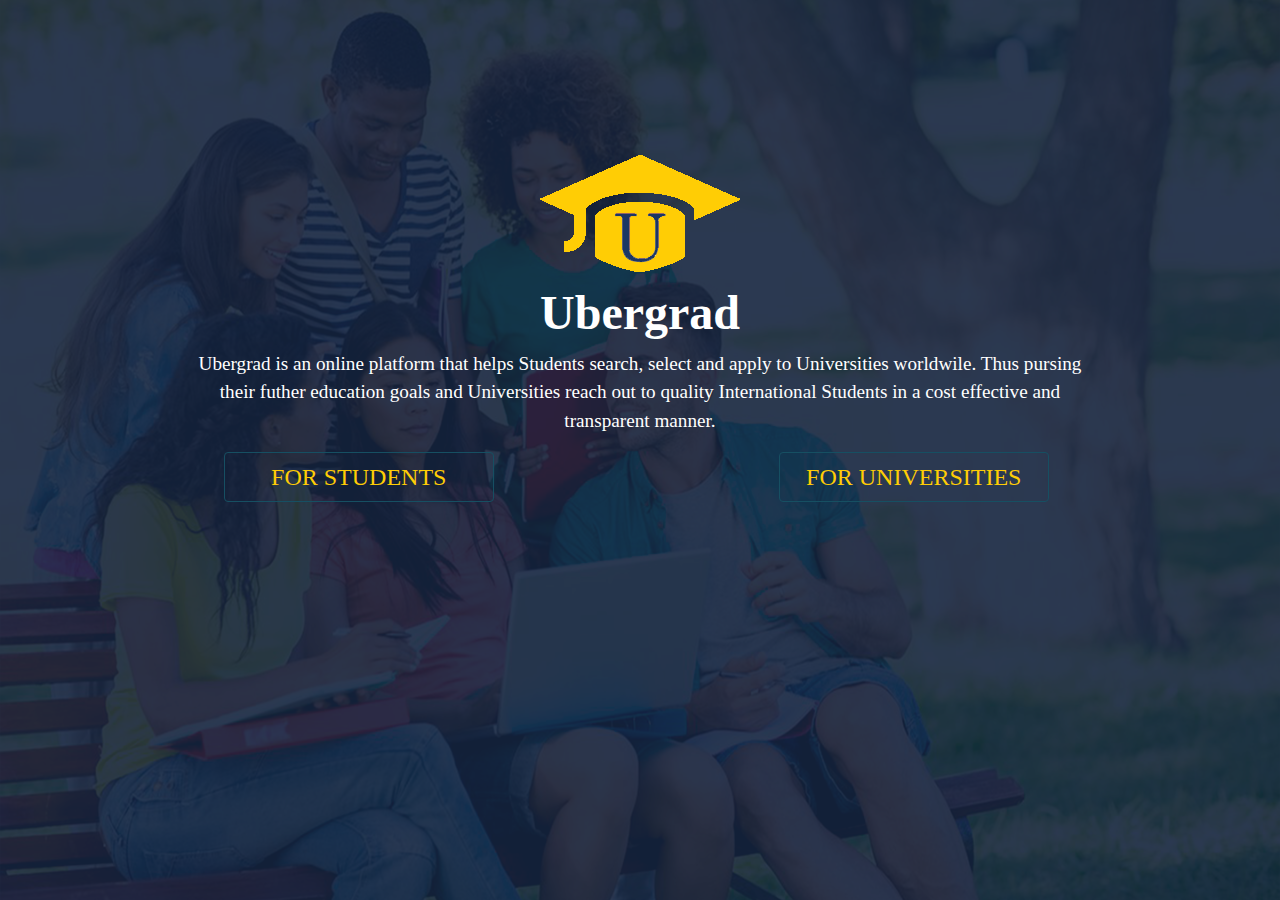
<file: index.html>
<!DOCTYPE html>
<html lang="en">
<head>
	<meta charset="UTF-8">
	<meta name="viewport" content="width=device-width, initial-scale=1, shrink-to-fit=no">
	<title>Ubergrad</title>
	<link rel="stylesheet" type="text/css" href="css/bootstrap.min.css">
	<link rel="stylesheet" href="css/style.css">
</head>
<body>
	<div class="bg">
	<div class="back">
		<div class="container">
			<div class="row justify-content-center">
				<div class=" nana col-lg-3 col-md-6 col-sm-12 col-xs-12">
					<p class="image" >
						<a href="#">
							<img src="images/logo1.png" alt="logo" width="200" height="200">
						</a>
					</p>
				</div>
			</div>
			<div class="row justify-content-center text-center">
				<div class="col-lg-10 col-md-10 col-sm-10 col-xs-10 info">
					<h1 class="text-capitalize">ubergrad</h1>
					<p>Ubergrad is an online platform that helps Students search, select and apply to Universities worldwile. Thus pursing their futher education goals and Universities reach out to quality International Students in a cost effective and transparent manner.</p>
				</div>
			</div>
			<div class="row buttons justify-content-around w-100">
				<div class="col-lg-3 col-md-8 col-sm-8 col-xs-10 button">
					<a href="student/index.html" class="btn" role="button" aria-pressed="true">FOR STUDENTS</a>
				</div>
				<div class="col-lg-3 col-md-8 col-sm-8 col-xs-10 button">
					<a href="#" class="btn" role="button" aria-pressed="true">FOR UNIVERSITIES</a>
				</div>
			</div>		
		</div>		
</div>
</div>
	<script src="js/jquery-3.3.1.min.js"></script>
	<script type="text/javascript" src="js/bootstrap.min.js"></script>
	<script src="https://cdnjs.cloudflare.com/ajax/libs/popper.js/1.14.0/umd/popper.min.js" integrity="sha384-cs/chFZiN24E4KMATLdqdvsezGxaGsi4hLGOzlXwp5UZB1LY//20VyM2taTB4QvJ" crossorigin="anonymous"></script>
</body>
</html>
</file>
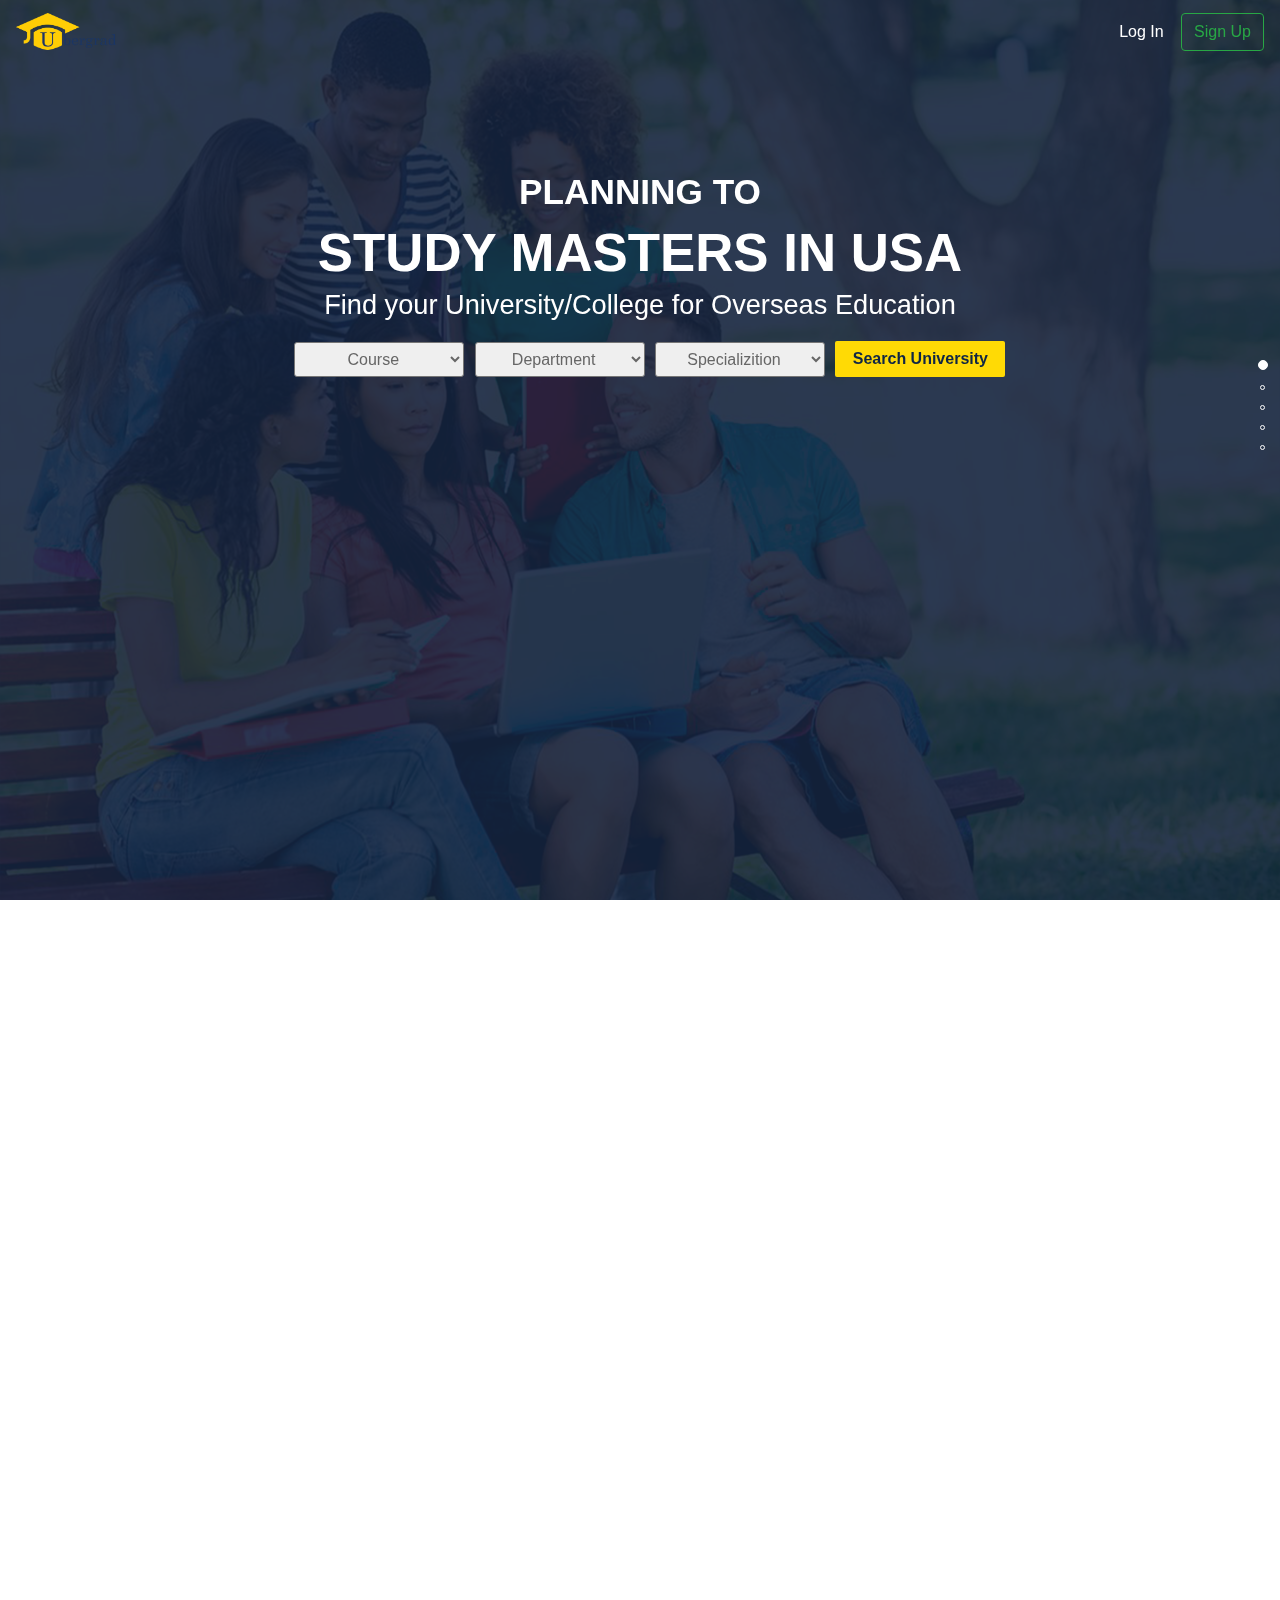
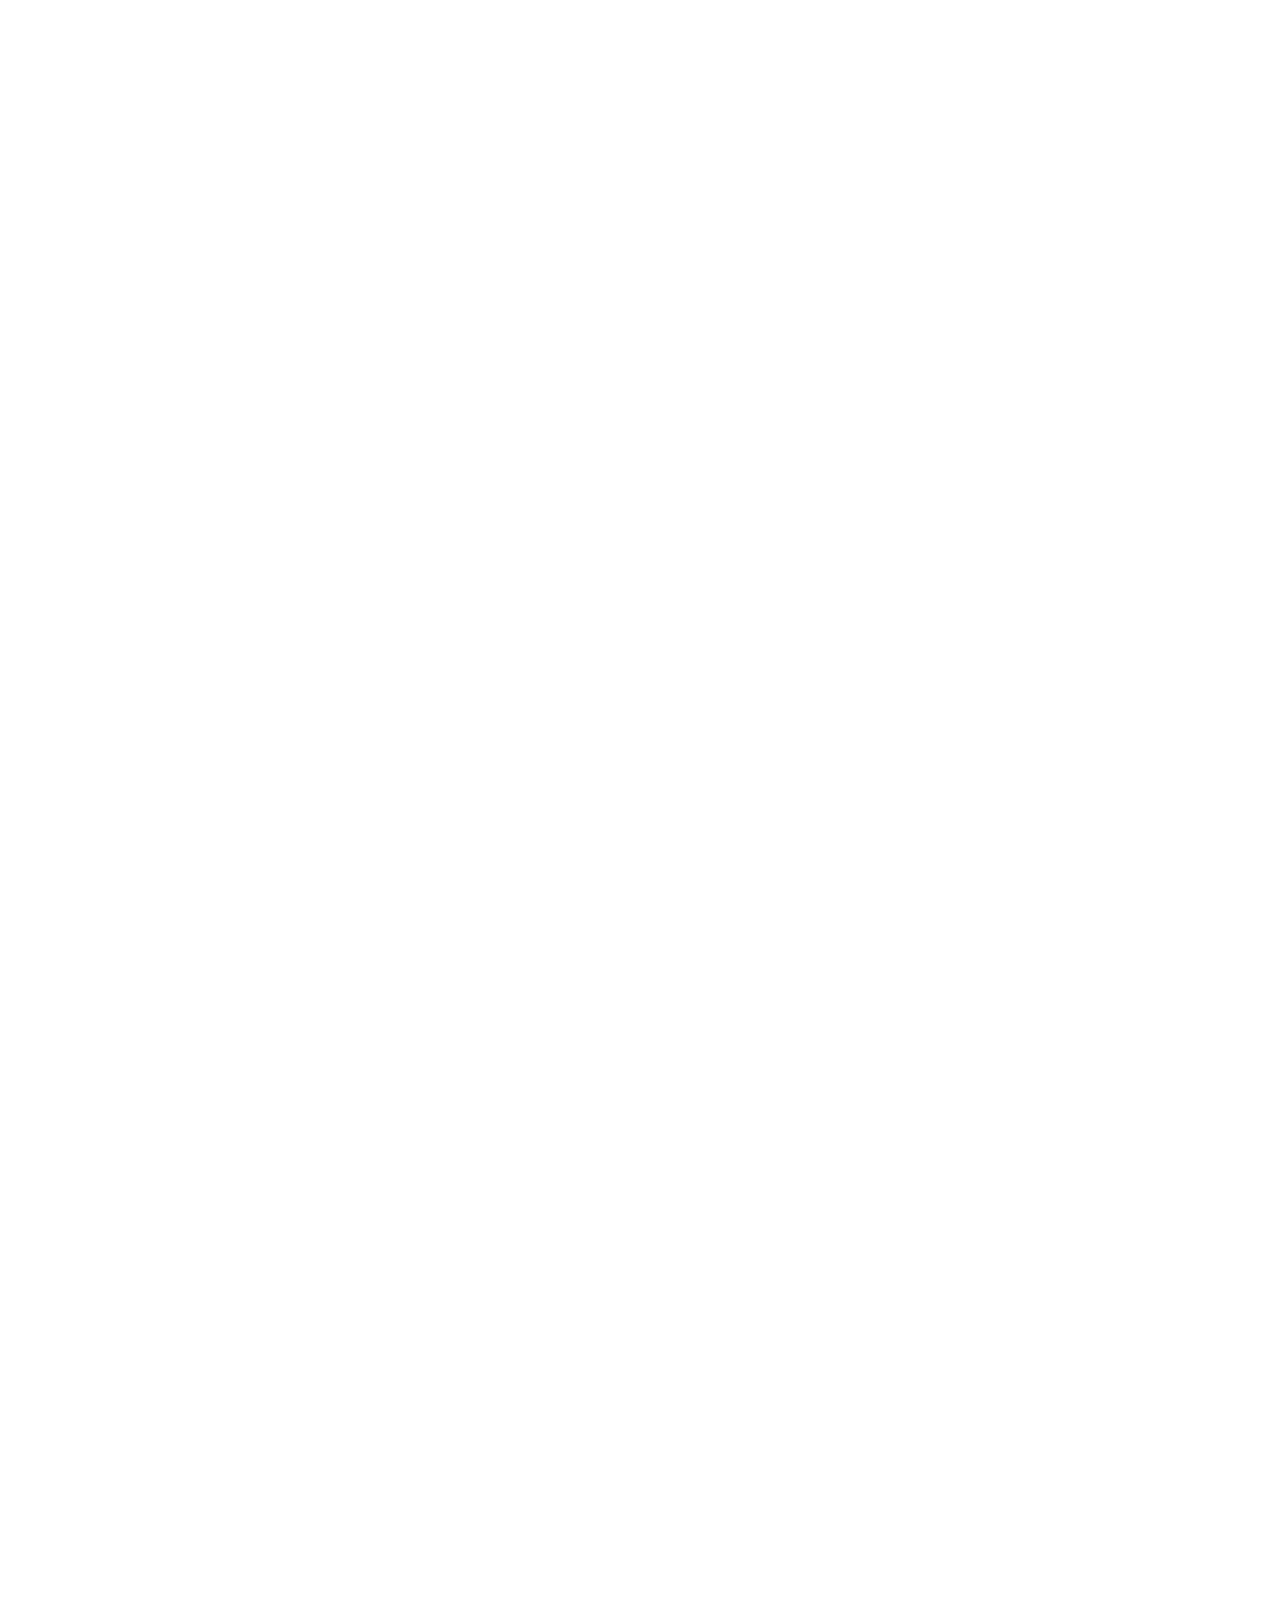
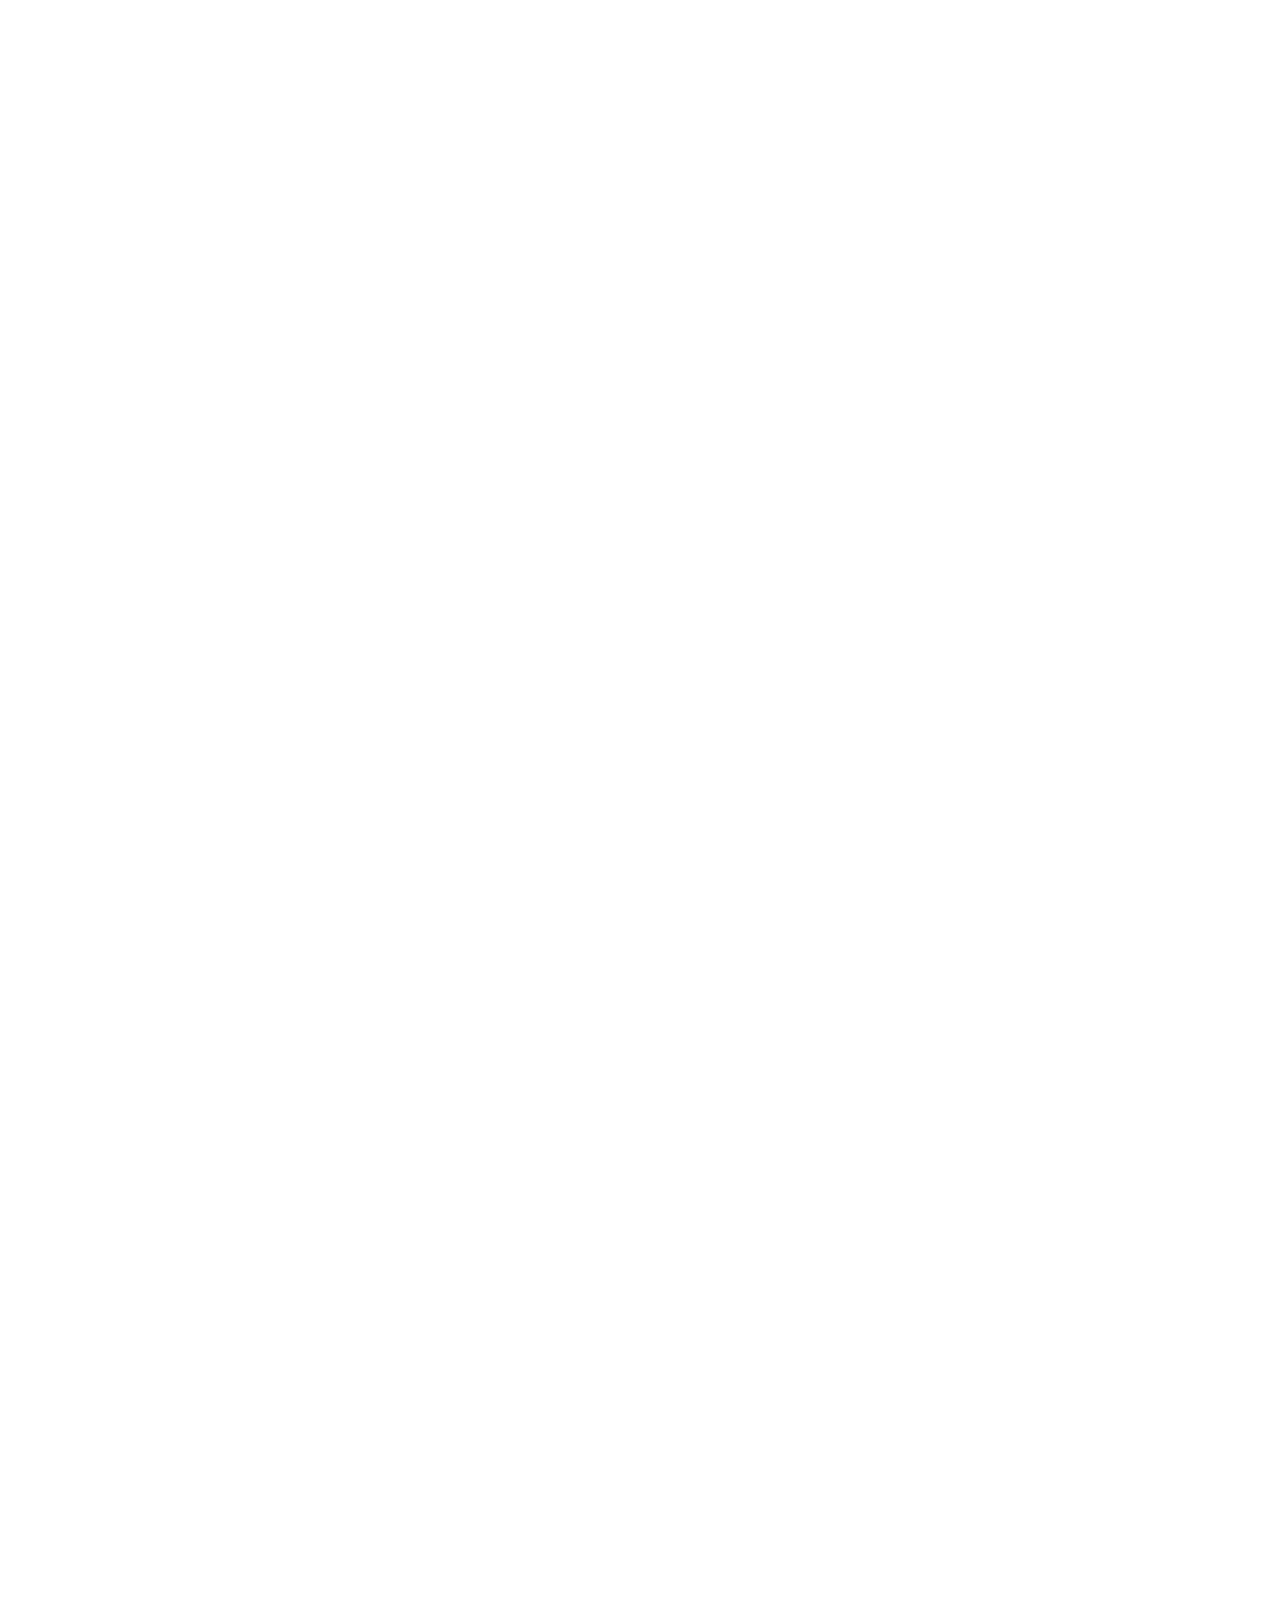
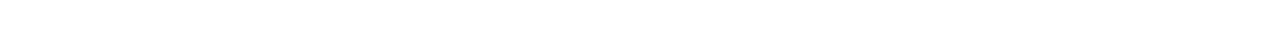
<file: student/index.html>
<!DOCTYPE html>
<html lang="en">
<head>
	<meta charset="UTF-8">
	<meta name="viewport" content="width=device-width, initial-scale=1, shrink-to-fit=no">
	<title>Students</title>
	<link rel="stylesheet" type="text/css" href="../jquery.fullPage.css">
	<link rel="stylesheet" type="text/css" href="../css/bootstrap.min.css">
	<link rel="stylesheet" href="../css/student_style.css">
	<link rel="stylesheet" href="../css/fontawesome/css/fontawesome.all.min.css">
	<script src="../js/jquery-3.3.1.min.js"></script>  
</head>
<body>
	<header id="headerTop" class="navbar navbar-expand-lg">
		<a href="#" class="navbar-brand">
			<img src="../images/Logo-32252.png" alt="logo" width="100" height="37">
		</a>	
		<button class="navbar-toggler" type ="button" data-toggle="collapse" data-target="#navbarSupportedContent"  aria-controls="navbarSupportedContent" aria-expanded="false" aria-label="Toogle navigation">
		<span class="fa fa-bars"></span>
		</button>	
		<div class="collapse navbar-collapse justify-content-center" id="navbarSupportedContent">
			<ul id="navbar" class="navbar-nav mr-auto ">
				<li class="nav-item active">
					<a href="#how_it_works" id="hwt" class="nav-link">HOW IT WORKS</a>
				</li>
				<li class="nav-item ">
					<a href="#about" id="ab"  class="nav-link">ABOUT UBERGRAD</a>
				</li>
				<li class="nav-item ">
					<a href="#enterance_test" id="et"  class="nav-link">ENTERANCE TEST</a>
				</li>
				<li class="nav-item ">
					<a href="#faqs" id="fa" class="nav-link">FAQS</a>
				</li>
				<li class="nav-item ">
					<a href="#"   class="nav-link">CONTACT</a>
				</li>
			</ul>
		<div class="auth ml-auto">
			<a id="log_in" href="#" class="btn" role="button" aria-pressed="true">Log In</a>
		<button class="btn btn-outline-success my-0">Sign Up</button>
		</div>
	</div>
</header>
<section>
						<div class="dots">
							<ul>
								<li><div class="active" id="dots"></div></li>
								<li><a href="#how_it_works"><div id="dots"></div></a></li>
								<li><a href="#about" ><div id="dots"></div></a></li>
								<li><a href="#enterance_test" ><div id="dots"></div></a></li>
								<li><a href="#faqs" ><div id="dots"></div></a></li>
							</ul>
						</div>
</section>
	<div id="fullpage">
		<div class="section">
			<div class="bg">
				<div class="back option_1"><!--1st first page--> 			
					<section>
						<div class="container">
							<div class="row text-center justify-content-center ">
								<div class=" content col-lg-8 col-md-12 col-sm-12 col-xs-12">
									<h2>PLANNING TO</h2>
									<h1 class="mb-0">STUDY MASTERS IN USA</h1>
									<p>Find your University/College for Overseas Education</p>
								</div>
							</div>
							<div class="row justify-content-center choose lal">
									<div class="col-lg-3 col-md-6 box">
										<select name="" id="">
											<option value="" disabled="" selected="">Course</option>
											<option value="">CSE-16-1</option>
											<option value="">CSE-16-2</option>
											<option value="">CSE-16-3</option>
										</select>
									</div>
									<div class="col-lg-3 col-md-6 box">
										<select name="" id="" >
											<option value="" disabled="" selected="">Department</option>
											<option value="">CSE</option>
											<option value="">ICE</option>						
										</select>
									</div>
									<div class="col-lg-3 col-md-6 box">
										<select name="" id="">
											<option value="" disabled="" selected="">Specializition</option>
											<option value="">CSE-16-1</option>
											<option value="">CSE-16-2</option>
											<option value="">CSE-16-3</option>					
										</select>
									</div>
									<div class="col-lg-3 col-md-6 box"><input class="button" type="button" value="Search University">
								</div>
							</div>
						</div>				
					</section>
				</div>
			</div>
		</div>
		<div class="section">
			<div class="how_it_works" id="how_it_works">
					<div class="container">
						<div class="row justify-content-center text-center">
							<div class="col-lg-4 col-md-8 col-sm-10 col-xs-12 starter">
								<p class="m-0">APPLY IN</p>
								<h2>3 SIMPLY STEPS</h2>
								<div><p class="border"></p></div>
							</div>
						</div>
						<div class="row justify-content-around text-center">
							<div class="col-lg-4 col-md-4 col-sm-10 col-xs-12 article">
								<img src="../images/logo.png" alt="">
								<h5>Start Your University Search </h5>
								<p>using our matching tool and get a list of universities that best match your plofile</p>
								<div class="long_line"><div class="short_line_1"></div><h6 class="mt-3">STEP 1</h6></div>
							</div>
							<div class="col-lg-4 col-md-4 col-sm-10 col-xs-12 article">
								<img src="../images/logo.png" alt="">
								<h5>Start Your University Search </h5>
								<p>using our matching tool and get a list of universities that best match your plofile</p>
								<div class="long_line"><div class="short_line_2"></div><h6 class="mt-3">STEP 2</h6></div>
							</div>
							<div class="col-lg-4 col-md-4 col-sm-10 col-xs-12 article">
								<img src="../images/logo.png" alt="">
								<h5>Start Your University Search </h5>
								<p>using our matching tool and get a list of universities that best match your plofile</p>
								<div class="long_line"><div class="short_line_3"></div><h6 class="mt-3">STEP 3</h6></div>
							</div>
						</div>
					</div>
			</div>
	</div>
	<div class="section">
		<div class="about" id="about">
				<div class="bgcolor"> 
					<div class="container">
						<div class="row justify-content-center text-center">
							<div class="col-lg-4 col-md-8 col-sm-10 col-xs-12 starter">
								<p class="m-0">ABOUT</p>
								<h2>UBERGRAD</h2>
								<div><p class="border"></p></div>
							</div>
						</div>
						<div class="row justify-content-center text-center">
							<div class="col-lg-10 col-md-10 col-sm-10 col-xs-10 def">
								<p class="mb-1">Ubergrad is online platform that helps Students search , select and apply to Universities worldwide, thus pursing their further education goals and Universities reach out to quality Internaional Students in a cost effective and transparent manner.</p>
								<p>"<span class="green">LIBER</span>" means in German and "<span class="green">GRAD</span>" is a short for graduate, effectively meaning "<span class="yellow">supergrad</span>"</p>
							</div>
						</div>
						<div class="row justify-content-around text-center boxes w-100">
							<div class="b col-lg-4 col-md-4 col-sm-6 col-xs-6  m-4">
									<h1>8000+</h1>
									<h3>REGISTERED STUDENTS</h3>
									<a href="#" class="btn mt-2 mb-4 w-100" role="button">STUDENT SIGN UP TODAY</a>
								</div>
							<div class="b col-lg-4 col-md-4 col-sm-6 col-xs-6  m-4">
									<h1>100+</h1>
									<h3>REGISTERED UNIVERSITIES</h3>
									<a href="#" class="btn mt-2 mb-4 w-100" role="button">UNIVERSITIES CREATE AN ACCOUNT</a>
							</div>	
						</div>
					</div>
				</div> 
		</div>		
	</div>
	<div class="section">
		<div class="enterance_test" id="enterance_test">
					<div class="container">
						<div class="row justify-content-center text-center">
							<div class="col-lg-4 col-md-5 col-sm-6 col-xs-8 booking">		
								<h3>BOOK A FREE</h3>
								<h2>ENTERANCE TEST</h2>
								<div><p class="border"></p></div>							
							</div>
						</div>
					</div>
		</div>
	</div>
	<div class="section">
		<div class="faqs" id="faqs">
			<div class="backgroundcolor">
				<div class="container">
					<div class="row justify-content-center text-center w-100">
						<div class="col-lg-5 col-md-8 col-sm-10 col-xs-12 starter">
							<h1>FAQS</h1>
							<p class="m-0 p-0">FREQUENTLY ASKED QUESTIONS</p>
							<div><p class="border mt-1"> </p></div>
						</div>
					</div>
					<div class="row justify-content-center">	
						<div class="col-lg-4 col-md-5 col-8 col-xs-10 black">	
							<p class="first"><a href="#first">WHAT IS UBERGRAD.COM</a></p>				
							<p><a href="">HOW IS UBERGRAD.CO DIFFERENT FROM OTHER OVERSEAS EDUCATION CONSULTANCES </a></p>
							<p><a href="">HOW DO I GET STARTED</a></p>
							<p><a href="">HOW DO I GET STARTED</a></p>
							<p><a href="">HOW DO I GET STARTED</a></p>
							<p><a href="">HOW DO I GET STARTED</a></p>
							<p><a href="">HOW DO I GET STARTED</a></p>
							<p><a href="">HOW DO I GET STARTED</a></p>
							<p><a href="">HOW DO I GET STARTED</a></p>
							<p><a href="">HOW DO I GET STARTED</a></p>
							<p class="last"><a href="">HOW DO I GET STARTED</a></p>
						</div>
						<div class="col-lg-4 col-md-5 col-8 col-xs-10 white">	
							
						</div>
					</div>
				</div>
			</div>
		</div>
	</div>
	
			<div class="section fp-auto-height">
			<div class="conatainer-fluid">
					<div class="row justify-content-center">
						<div class="col-lg-12 col-md-12 col-sm-12 col-xs-12 for_ads">
							<h1>Some Ads</h1>
						</div>
					</div>					
			</div>	
				<footer id="footer">
				<div class="container">	
					<!-- <div class=""> -->	
					<div class=" article row justify-content-around w-100">
							<div class="col-lg-3 col-md-4 col-sm-4 col-xs-4">	
									<ul>
										<li><h6 class="mt-3">ABOUT</h6></li>
										<li><a href="">HOME</a></li>
										<li><a href="">HOW IT WORKS</a></li>
										<li><a href="">ABOUT UBERGRAD</a></li>
										<li><a href="">ENTERANCE TEST</a></li>
										<li><a href="">CONTACT US</a></li>
										</ul>
								</div>
							<div class="col-lg-3 col-md-4 col-sm-4 col-xs-4">			
								<ul>
									<li><h6 class="mt-3">CONTACTS</h6></li>
									<li>PLOT 2 & 3 EXTHA TOWNERK</li>
									<li>LOREM IPSUM</li>
									<li><h6 class="p-0 m-0">CALL US:</h6> 040-4747000000</li>
									<li><h6  class="p-0 m-0">EMAIL-US:</h6>CONTACTUS/UBERGRAD.COM</li>
								</ul>
							</div>
							<div class="col-lg-3 col-md-4 col-sm-4 col-xs-4">	
								<div class="logo">	
										<a href=""><img src="../images/Logo-32252.png" alt="logo" width="100" height="37"></a>
										<p>&copy 2004 ubergrad.com</p>
								</div>
							</div>
						<!-- </div> -->
					</div>
					<div class="footer row justify-content-between">
						<div class="col-lg-4 col-md-5 col-sm-5 col-xs-6">
						<ul class="list-inline">
							<li  class="list-inline-item"><a href="">Terms & Conditions | </a></li>
							<li class="list-inline-item"><a href="">Decnanan | </a></li>
							<li class="list-inline-item"><a href="">Privacy & Policy | </a></li>
							<li class="list-inline-item"><a href="">FAQs | </a></li>
							<li class="list-inline-item"><a href="">Blog</a></li>
						</ul>	
						</div>	
						<div class="col-lg-4 col-md-5 col-sm-5 col-xs-6 icons nn">
								<ul class="list-inline">
									<li class="list-inline-item"><i class="fab fa-facebook-f"></i></li>
									<li class="list-inline-item"><i class="fab fa-twitter"></i></li>
									<li class="list-inline-item"><i class="fab fa-google"></i></li>
									<li class="list-inline-item"><i class="fab fa-linkedin-in"></i></li>
								</ul>		
						</div>
					</div>
				</div>
			</footer>
	</div>
	
	</div>
<script src="../vendors/jquery.easings.min.js"></script>
  <script type="text/javascript" src="../jquery.fullPage.js"></script>
	<script type="text/javascript" src="../js/script.js"></script>
	<script type="text/javascript" src="../js/bootstrap.min.js"></script>
	
</body>
</html>
</file>
<file: css/style.css>
body{
	color: white;
	font-family: Roboto;
}

.bg{
	 background-image: url("../images/choose.png");
 	 width: 100%; 
	 height: 100vh;
	 background-position: center;
	 -webkit-background-size: cover;
	 background-size: cover;
	/*background-position: center;*/
}

.bg .back{
	width: 100%;
	height: 100%;
	background-color: rgb(20,36,62, 0.9);
}
.nana{
	margin-top: 10%;
}
.image{	
	width: 200px;
	height: 170px;
	margin: auto;
}

.info h1{
	font-size: 3em;
	font-weight: bold;
}
.info p{
	font-size: 1.2em;
}
.buttons a{	
	color:#FFCD05;
	font-size: 1.5em;
	width: 270px;
	border:1.5px solid #164F62;
}
.buttons a:hover{
	border:1.5px solid #4CAA8C;
}
.button{
	margin-bottom: 20px;
}
</file>
<file: css/student_style.css>
.bg{
	 background-image: url("../images/choose.png");
 	 width: 100%; 
	 height: 100vh;
	 background-position: center;
	 -webkit-background-size: cover;
	 background-size: cover;
}

.bg .back{
	width: 100%;
	height: 100%;
	background-color: rgb(20,36,62, 0.9);
}
#headerTop{
	/* background-color: rgb(0,57,40, 0.5); */
	position: fixed;
	z-index: 999;
	width: 100%;
	transition: all 0.4s;
}
header a{
	color: white;
}
.fa-bars{
	color: white;
}
.navbar-nav{
	margin:auto;
	display: none;
}
.navbar_display{
	display: inline-flex;
}
.navbar-nav a:hover{
	color: auto;
}
section .dots{
	position: fixed;
	z-index: 999;
	right: 10px;
	top: 40vh;
}
section .dots ul li{
	list-style-type: none;
}
section .dots ul li div{
	width: 5px;
	height: 5px;
	background-color: transparent;
	border: 1px solid white;
	margin-bottom: 15px;
	border-radius: 5px;
	transition: 0.1s 0.1s ease;
	cursor: pointer;
}
section .dots ul li div:hover{
	transform: scale(1.5);
}
section .dots ul li .active{
	width: 10px;
	height: 10px;
	border-radius: 10px;
	position: relative;
	right: 2px;
	background-color: #fff;
}
.option_1 section .content{
	color: white;
	margin-top: 15%;
} 
.option_1 section .content h2{
	font-size: 2.2em;
	display: inline-block;
	font-weight: bold;
}
.option_1 section .content h1{
	font-size: 3.3em;
	font-weight: bold;
}
.option_1 section .content p{
	font-size: 1.7em;	
}

.lal{
	/*background: #000;*/
	width: 65%;
	margin: auto;
}
select{
	width: 170px;
	height:35px;
	text-align:center;
	/*border:1px solid grey; */
	border-radius: 3px;
	color: #666;
}
.option_1 select, input{
	margin-bottom: 10px; 
}
.box {
		margin: auto;
}
section .choose .button{
	background: #FFDA05;
	color: #0F2646;
	width: 170px;
	height:36px;
	border:none;
	border-radius: 2px;
	font-weight: bold;
}
.how_it_works{
	width: 100%;
	height: 100vh;
}
.links_color{
	color: #6D86A5;
}
.log_in_color{
	color: black;
}
.hwt{
	color: #0B325B;
	font-weight:  bold;
}
.ab{
	color: #FFDA05;
	font-weight:  bold;
}
.fa{
	color: white;
	font-weight: bold;
}
.header_top_border{
	border-bottom: 1.5px solid #ccc;
}
.header_top_border_s{
	border-bottom: 1.5px solid #21325C; 
}
.header_top_bg_last{
	background: rgb(65,194,156, 0.8);
}
.headertop_bg{
	background: rgb(255,255,245, 0.9);
}
.header_top_border_last{
	border-bottom: 1.5px solid #45C39E;
}

/* .how_it_works .navbar-nav a, .enterance_test .navbar-nav a{
	color: #6D86A5;
} */
.how_it_works .navbar-nav a:hover, .enterance_test .navbar-nav a:hover{
	font-weight: bold;
	color: #0B325B;
}
/*.how_it_works .auth a, .enterance_test .auth a{
	color: black;
}*/
.how_it_works header{
	border-bottom: 1.5px solid #ccc;
}
.how_it_works header .active a, .enterance_test header .active a{
	font-weight: bold;
	color: #0B325B;
}
.starter{
	color: #0B325B;
	margin-top: 9%;
	margin-bottom: 0px;
	height: 120px;
}
.starter p{
		font-weight: bold;
		font-size: 1.7em;
} 
.starter h2{
		font-weight: bold;
		font-size: 2.2em;
}
.border{
	border-bottom: 2px solid #ccc;
	width: 20%;
	margin: auto;
	margin-top: 5%;
}
.how_it_works .article{
	width: 30%;
	/*height: 35%;*/
	color:#0b325b;
}
.how_it_works .article img{
	width: 150px;
	height: 150px;
}

.long_line{
	width: 25%;
	height: 3px;
	background: #ccc;
	margin: auto;
	margin-bottom: 5px;
}
.short_line_1{
	width: 30%;
	height: 100%;
	background: green;
}
.short_line_2{
	width: 50%;
	height: 100%;
	background: green;
}
.short_line_3{
	width: 70%;
	height: 100%;
	background: green;
}
.about{
	background-image: url("../images/bg.jpg");
 	 width: 100%; 
	 height: 100vh;
	 background-position: center;
	 -webkit-background-size: cover;
	 background-size: cover;
}
.about .bgcolor{
	width: 100%;
	height: 100%;
	background-color: rgb(20,36,62, 0.9);
}
.about header .navbar-nav a{
	color: #6D86A5;
}
.about header .navbar-nav a:hover{
	color: #FFDA05;
	font-weight: bold;
}
.about header .active a{
	color: #FFDA05;
	font-weight: bold;
}
/* .about header{
	border-bottom: 1.5px solid #21325C; 
} */
.about .starter{
	color: white;
}
.about .def{
	color: white;
}
.about .def  .green{
	color: green;
	font-weight: bold;
}
.about .def  .yellow{
	color: yellow;
	font-weight: bold;
}
.boxes a{
	color: #F4CD19;
	border:2px solid  #015F68;	
}
.boxes h1{
	color: #F4CD19;
	font-weight: bold;
	font-size: 4.5em;
}
.boxes h3{
	font-size: 1.7em;
	color: white;
}
.b{
	border:2px solid  #015F68;
}
.enterance_test{
	background-image: url("../images/graduation.jpg");
 	 width: 100%; 
	 height: 100vh;
	 background-position: center;
	 -webkit-background-size: cover;
	 background-size: cover;
}
.enterance_test header{
	background: rgb(255,255,245, 0.9);
	border-bottom: 1.5px solid #ccc;
}
.booking{
	margin-top: 15%;
	background: #14243E;
	color: white;
	height: 200px;
}
.booking h2{
	color: #F4CD19;
}
.faqs{
	background-image: url("../images/choose.png");
 	 width: 100%; 
	 height: 100vh;
	 background-position: center;
	 -webkit-background-size: cover;
	 background-size: cover;
}
.faqs .backgroundcolor{
	background: rgb(65,194,156, 0.9);
	width: 100%;
	height: 100%;
}
.faqs .navbar-nav a{
	color: #14353E;
}
.faqs .navbar-nav a:hover{
	color: white;
}
.faqs header .navbar-nav .active a{
	color: white;
}
.faqs .starter{
	color: white;
}
.black{
	background: #14243E;
}
.white{
	background: #fff;
}
.black a{
	font-size: 0.8em;
	color: white;
	text-decoration: none;
}
.black a:hover{
	color: #F4CD19;
}
.black p{
		margin: 0;
		width: 80%;
		margin: auto;
		border-bottom: 1px solid #3C3F50;
}
.for_ads{
	width: 100%;
	height: 40%;
	background: #F9CF07;
}
footer{
	width: 100%;
	height: 100%;
	background: #14243E;
	color: #ccc;
}
footer .article{
	width: 100%;
	height: 25vh;
	border-bottom: 1.5px solid #ccc;
}
footer .article h6{
	color: #F9CF07;
}
footer .article h6{
	font-size:1.2em;
	display: inline-block;

}
footer .article .logo{
margin-top: 25%;
}
footer a{
	text-decoration: none;
	color: #ccc;
}
footer a:hover{
	text-decoration: underline;
}
footer ul li{
	list-style: none;
	font-size: 0.7em;
}
footer .article .logo {
	font-size: 0.7em;
	text-align: center;
}
.nn{
	margin-top:  2%;
}



@media only screen and (max-width: 768px) {
	.option_1 section .content h1{
		font-size: 2.2em;
		font-weight: bold;
	}
	.option_1 section .content h2{
		font-size: 2em;
		font-weight: bold;
  }
  .option_1 section .content p{
		font-size: 1.391em;	
	}
	.lal{
		width: 100%;
	}
	.how_it_works .article p{
		display: none;
}
.how_it_works .article img{
		/*display: none;*/
		width: 100px;
		height: 100px;
}
	.boxes h1{
		font-size: 3.5em;
}
.about .def{
	display: none;
}
.black{
	margin-top: 30px;
}
.white{
	display: none;
}
.about a{
	overflow: hidden;
	white-space: nowrap;
	text-overflow: ellipsis;
}
}

@media only screen and (max-width: 1200px){

  .option_1 section .content h1{
		font-size: 2.4em;
		font-weight: bold;
	}
  .option_1 section .content p{
		font-size: 1.38em;	
	}
	.lal{
		width: 80%;
	}
	.boxes h1{
		font-size: 3.5em;
	}
	.starter{
		margin-top: 12%;
	}
	h5{
		font-size:1em ;
	}
	h6{
		font-style: 0.9em;
	}
}
@media only screen and (max-width: 580px){
	footer{
		height: 100vh;

	}
	footer .article{
		height: 80vh;
	}
}
</file>
